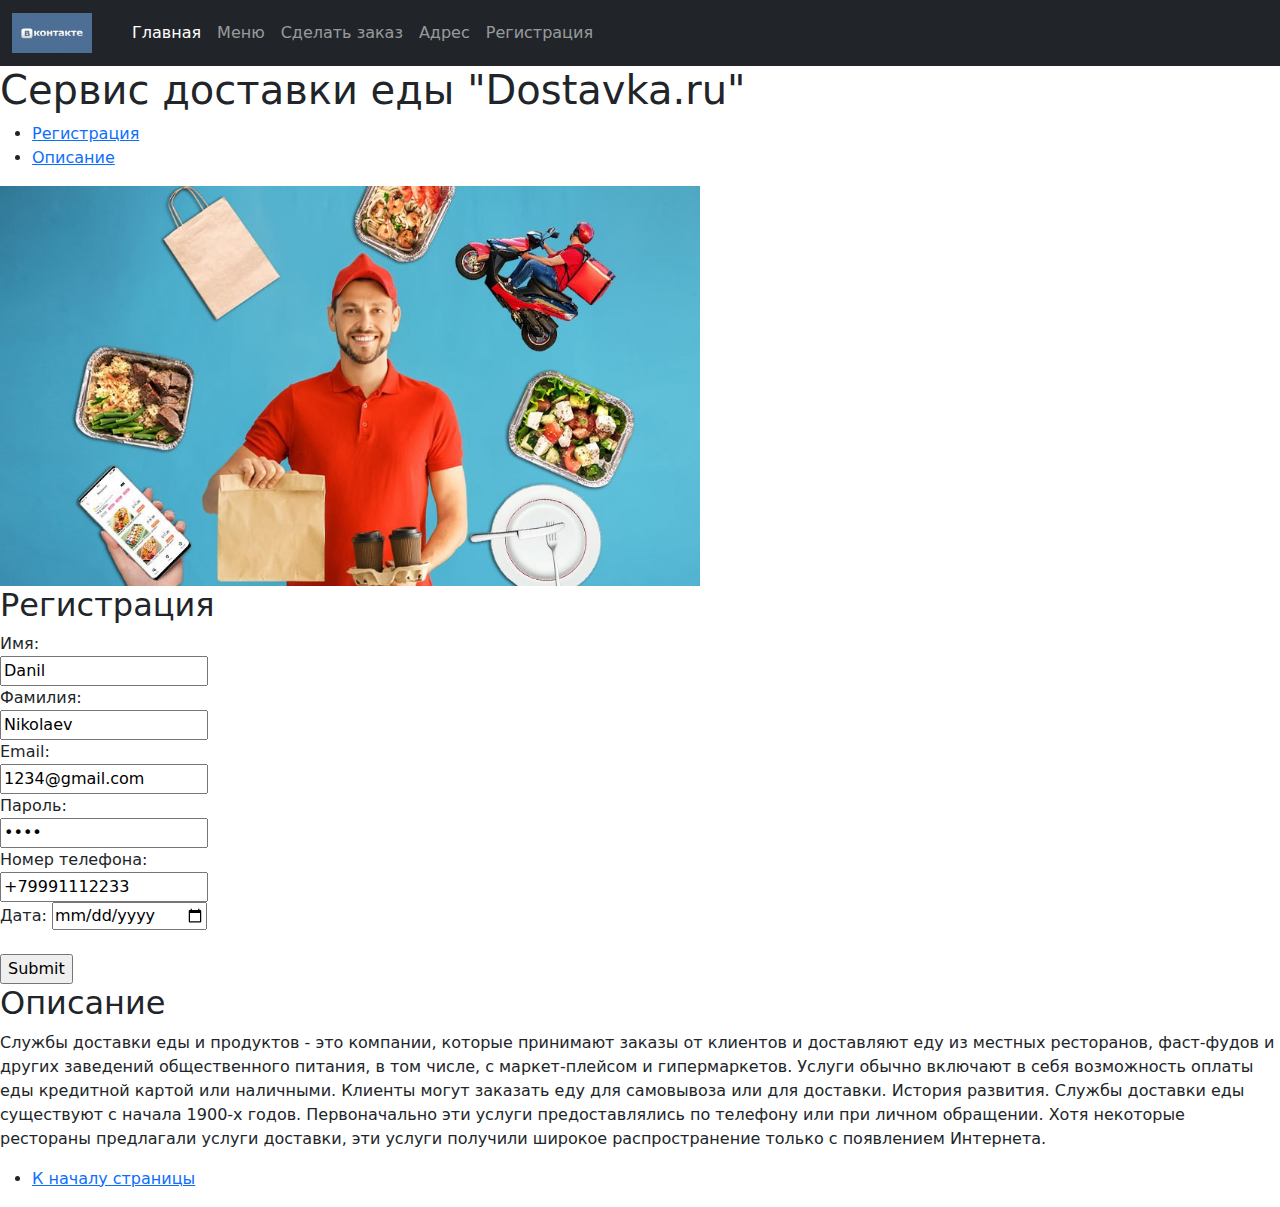
<file: index.html>
<!DOCTYPE html>
<html lang="en">
  <head>
    <meta charset="UTF-8" />
    <meta name="viewport" content="width=device-width, initial-scale=1.0" />
    <title>Доставка</title>
    <link
    href="https://cdn.jsdelivr.net/npm/bootstrap@5.3.2/dist/css/bootstrap.min.css"
    rel="stylesheet"
  />
  </head>
  <body>
    <nav class="navbar navbar-expand-lg navbar-dark bg-dark">
      <div class="container-fluid">
        <a
          class="navbar-brand"
          href="https://vk.com/hkshhjdyuyttegghs"
          target="_blank"
          ><img src="./vk.jpg" height="40" width="80" />
        </a>
        <a class="navbar-brand" href="#"></a>
        <button
          class="navbar-toggler"
          type="button"
          data-bs-toggle="collapse"
          data-bs-target="#navbarNavAltMarkup"
          aria-controls="navbarNavAltMarkup"
          aria-expanded="false"
          aria-label="Toggle navigation"
        >
          <span class="navbar-toggler-icon"></span>
        </button>
        <div class="collapse navbar-collapse" id="navbarNavAltMarkup">
          <div class="navbar-nav">
            <a class="nav-link active" aria-current="page" href="#">Главная</a>
            <a class="nav-link" href="./Pizza.html">Меню</a>
            <a class="nav-link" href="./Zakaz.html">Сделать заказ</a>
            <a class="nav-link" href="./Adres.html">Адрес</a>
            <a class="nav-link" href="#contact">Регистрация</a>
          </div>
        </div>
      </div>
    </nav>
   
    </ul>
    <h1 id="nachalo">Сервис доставки еды "Dostavka.ru"</h1>

    <ul> 
    <li><a href="#reg">Регистрация</a></li>
    <li><a href="#op">Описание</a></li>
    </ul>
    
    <a href="./dostavka.jpg" target="_blank"><img src="./dostavka.jpg" alt="" height="400" width="700">  </a>
  

    <h2 id="reg">Регистрация</h2>
    <form id="contact">
      <fieldset>

          <label for="name">Имя:</label><br>
          <input type="text" id="surname" name="name" value="Danil"><br>
          <label for="surname">Фамилия:</label><br>
          <input type="text" id="surname" name="surname" value="Nikolaev"><br>
          <label for="email">Email:</label><br>
          <input type="text" id="email" name="email" value="1234@gmail.com"><br>
          <label for="pas">Пароль:</label><br>
          <input type="password" id="password" name="password" value="0000"><br>
          <label for="tel">Номер телефона:</label><br>
          <input type="text" id="tel" name="tel" value="+79991112233"><br>
          <label for="date">Дата:</label>
          <input type="date" id="date" name="date" value="06.12.23"><br>
          <input type="hidden" name="timeStampID" id='timeStamp' />
          <br> <input type="submit" value="Submit">
          
      </fieldset>
  </form>

  <h2 id="op">Описание</h2>
  <p>
    Службы доставки еды и продуктов - это компании, которые принимают заказы от клиентов и доставляют еду из местных ресторанов, фаст-фудов и других заведений общественного питания, в том числе, с маркет-плейсом и гипермаркетов. Услуги обычно включают в себя возможность оплаты еды кредитной картой или наличными. Клиенты могут заказать еду для самовывоза или для доставки. История развития. Службы доставки еды существуют с начала 1900-х годов. Первоначально эти услуги предоставлялись по телефону или при личном обращении. Хотя некоторые рестораны предлагали услуги доставки, эти услуги получили широкое распространение только с появлением Интернета. 
  </p>
  <ul>
    <li><a href="#nachalo">К началу страницы</a></li>
  </ul>
  </body>
</html>
</file>
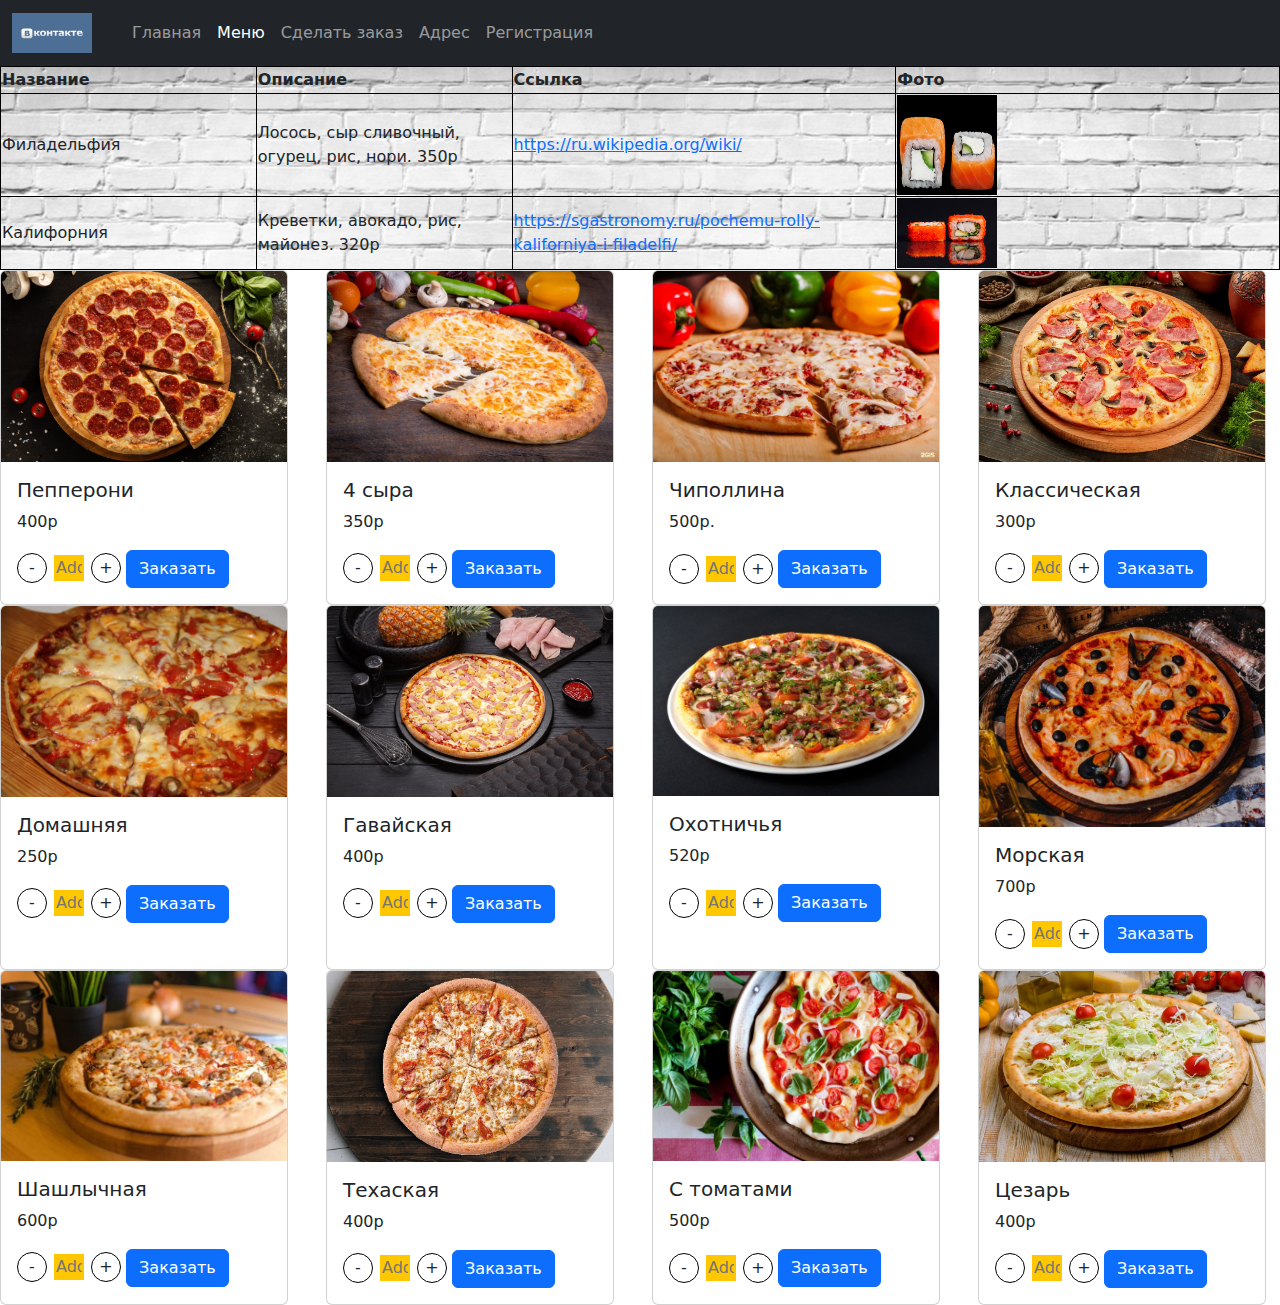
<file: Pizza.html>
<!DOCTYPE html>
<html lang="en">
  <head>
    <meta charset="UTF-8" />
    <meta name="viewport" content="width=device-width, initial-scale=1.0" />
    <title>Доставка</title>
    <link
  href="https://cdn.jsdelivr.net/npm/bootstrap@5.3.2/dist/css/bootstrap.min.css"
  rel="stylesheet"
/>
<link href="styles.css" rel="stylesheet">
<link href="https://cdn.jsdelivr.net/npm/bootstrap@5.3.2/dist/css/bootstrap.min.css" rel="stylesheet" integrity="sha384-T3c6CoIi6uLrA9TneNEoa7RxnatzjcDSCmG1MXxSR1GAsXEV/Dwwykc2MPK8M2HN" crossorigin="anonymous">

  </head>
  <style>
      table{
        border: 1px solid black;
        background-image: url(bg3.jpg);
    }
    th, td{
        border: 1px solid black;
    }

</style>
  <body>
    <nav class="navbar navbar-expand-lg navbar-dark bg-dark">
      <div class="container-fluid">
        <a
          class="navbar-brand"
          href="https://vk.com/hkshhjdyuyttegghs"
          target="_blank"
          ><img src="./vk.jpg" height="40" width="80" />
        </a>
        <a class="navbar-brand" href="#"></a>
        <button
          class="navbar-toggler"
          type="button"
          data-bs-toggle="collapse"
          data-bs-target="#navbarNavAltMarkup"
          aria-controls="navbarNavAltMarkup"
          aria-expanded="false"
          aria-label="Toggle navigation"
        >
          <span class="navbar-toggler-icon"></span>
        </button>
        <div class="collapse navbar-collapse" id="navbarNavAltMarkup">
          <div class="navbar-nav">
            <a class="nav-link" aria-current="page" href="./index.html">Главная</a>
            <a class="nav-link active" href="./Pizza.html">Меню</a>
            <a class="nav-link" href="./Zakaz.html">Сделать заказ</a>
            <a class="nav-link" href="./Adres.html">Адрес</a>
            <a class="nav-link" href="./index.html#contact">Регистрация</a>
          </div>
        </div>
      </div>
    </nav>
    </ul>

    <div>
      <table  style="width:100%">
          <tr>
              <th  style="width:20%">Название</th>
              <th  style="width:20%">Описание</th>
              <th  style="width:30%">Ссылка</th>
              <th  style="width:30%">Фото</th>
          </tr>
          <tr>
              <td>Филадельфия</td>
              <td>Лосось, сыр сливочный, огурец, рис, нори. 350р</td>
              <td><a href="https://ru.wikipedia.org/wiki/Филадельфия_(ролл)">https://ru.wikipedia.org/wiki/</a> </td>
              <td><img src="./fila.jpg" width="100"; height="100"; alt="" ></td>
          </tr>
          <tr>
              <td>Калифорния</td>
              <td>Креветки, авокадо, рис, майонез. 320р</td>
              <td><a href="https://sgastronomy.ru/pochemu-rolly-kaliforniya-i-filadelfi/">https://sgastronomy.ru/pochemu-rolly-kaliforniya-i-filadelfi/</a></td>
              <td><img src="./kali.jpg"; width="100"; height="70"; alt="" ></td>
          </tr>
      </table>
      </div>

     
      <div class="row row-cols-1 row-cols-md-4 g-4">
        <div class="col">
          <div class="card h-100" style="width: 18rem;">
            <img src="./pepperoni.jpg" class="card-img-top" alt="...">
            <div class="card-body">
              <h5 class="card-title">Пепперони</h5>
              <p class="card-text">400р</p>
              <div class="counter" data-counter>
                <div class="counter__button counter__button_minus">-</div>
                <div class="counter__input"><input type="text" disabled placeholder="Add people..."></div>
                <div class="counter__button counter__button_plus">+</div>
              </div> 
              <a href="https://www.bing.com/?cc=ru&toWww=1&redig=FA21DB0FB2E94CF5A374977923986453" class="btn btn-primary">Заказать</a>
            </div>
          </div>
        </div>
        <div class="col">
          <div class="card h-100" style="width: 18rem;">
            <img src="./4syra.jpg" class="card-img-top" alt="...">
            <div class="card-body">
              <h5 class="card-title">4 сыра</h5>
              <p class="card-text">350р</p>
              <div class="counter" data-counter>
                <div class="counter__button counter__button_minus">-</div>
                <div class="counter__input"><input type="text" disabled placeholder="Add people..."></div>
                <div class="counter__button counter__button_plus">+</div>
              </div> 
             
              <a href="https://www.bing.com/?cc=ru&toWww=1&redig=FA21DB0FB2E94CF5A374977923986453" class="btn btn-primary">Заказать</a>
            </div>
          </div>
        </div>
        <div class="col">
          <div class="card h-100" style="width: 18rem;">
            <img src="./chipollina.jpg" class="card-img-top" alt="...">
            <div class="card-body">
              <h5 class="card-title">Чиполлина</h5>
              <p class="card-text">500р.</p>
              <div class="counter" data-counter>
                <div class="counter__button counter__button_minus">-</div>
                <div class="counter__input"><input type="text" disabled placeholder="Add people..."></div>
                <div class="counter__button counter__button_plus">+</div>
              </div> 
              <a href="https://www.bing.com/?cc=ru&toWww=1&redig=FA21DB0FB2E94CF5A374977923986453" class="btn btn-primary">Заказать</a>
            </div>
          </div>
        </div>
        <div class="col">
          <div class="card h-100" style="width: 18rem;">
            <img src="./classika.jpg" class="card-img-top" alt="...">
            <div class="card-body">
              <h5 class="card-title">Классическая</h5>
              <p class="card-text">300р</p>
              <div class="counter" data-counter>
                <div class="counter__button counter__button_minus">-</div>
                <div class="counter__input"><input type="text" disabled placeholder="Add people..."></div>
                <div class="counter__button counter__button_plus">+</div>
              </div> 
              <a href="https://www.bing.com/?cc=ru&toWww=1&redig=FA21DB0FB2E94CF5A374977923986453" class="btn btn-primary">Заказать</a>
            </div>
          </div>
        </div>
      </div>

      <div class="row row-cols-1 row-cols-md-4 g-4">
        <div class="col">
          <div class="card h-100" style="width: 18rem;">
            <img src="./dom.jpg" class="card-img-top" alt="...">
            <div class="card-body">
              <h5 class="card-title">Домашняя</h5>
              <p class="card-text">250р</p>
              <div class="counter" data-counter>
                <div class="counter__button counter__button_minus">-</div>
                <div class="counter__input"><input type="text" disabled placeholder="Add people..."></div>
                <div class="counter__button counter__button_plus">+</div>
              </div> 
              <a href="https://www.bing.com/?cc=ru&toWww=1&redig=FA21DB0FB2E94CF5A374977923986453" class="btn btn-primary">Заказать</a>
            </div>
          </div>
        </div>
        <div class="col">
          <div class="card h-100" style="width: 18rem;">
            <img src="./gavayskay.jpg" class="card-img-top" alt="...">
            <div class="card-body">
              <h5 class="card-title">Гавайская</h5>
              <p class="card-text">400р</p>
              <div class="counter" data-counter>
                <div class="counter__button counter__button_minus">-</div>
                <div class="counter__input"><input type="text" disabled placeholder="Add people..."></div>
                <div class="counter__button counter__button_plus">+</div>
              </div> 
              <a href="https://www.bing.com/?cc=ru&toWww=1&redig=FA21DB0FB2E94CF5A374977923986453" class="btn btn-primary">Заказать</a>
            </div>
          </div>
        </div>
        <div class="col">
          <div class="card h-100" style="width: 18rem;">
            <img src="./hunt.jpg" class="card-img-top" alt="...">
            <div class="card-body">
              <h5 class="card-title">Охотничья</h5>
              <p class="card-text">520р</p>
              <div class="counter" data-counter>
                <div class="counter__button counter__button_minus">-</div>
                <div class="counter__input"><input type="text" disabled placeholder="Add people..."></div>
                <div class="counter__button counter__button_plus">+</div>
              </div> 
              <a href="https://www.bing.com/?cc=ru&toWww=1&redig=FA21DB0FB2E94CF5A374977923986453" class="btn btn-primary">Заказать</a>
            </div>
          </div>
        </div>
        <div class="col">
          <div class="card h-100" style="width: 18rem;">
            <img src="./sea.jpg" class="card-img-top" alt="...">
            <div class="card-body">
              <h5 class="card-title">Морская</h5>
              <p class="card-text">700р</p>
              <div class="counter" data-counter>
                <div class="counter__button counter__button_minus">-</div>
                <div class="counter__input"><input type="text" disabled placeholder="Add people..."></div>
                <div class="counter__button counter__button_plus">+</div>
              </div> 
              <a href="https://www.bing.com/?cc=ru&toWww=1&redig=FA21DB0FB2E94CF5A374977923986453" class="btn btn-primary">Заказать</a>
            </div>
          </div>
        </div>
      </div>

      <div class="row row-cols-1 row-cols-md-4 g-4">
        <div class="col">
          <div class="card h-100" style="width: 18rem;">
            <img src="./shashlyk.jpg" class="card-img-top" alt="...">
            <div class="card-body">
              <h5 class="card-title">Шашлычная</h5>
              <p class="card-text">600р</p>
              <div class="counter" data-counter>
                <div class="counter__button counter__button_minus">-</div>
                <div class="counter__input"><input type="text" disabled placeholder="Add people..."></div>
                <div class="counter__button counter__button_plus">+</div>
              </div> 
              <a href="https://www.bing.com/?cc=ru&toWww=1&redig=FA21DB0FB2E94CF5A374977923986453" class="btn btn-primary">Заказать</a>
            </div>
          </div>
        </div>
        <div class="col">
          <div class="card h-100" style="width: 18rem;">
            <img src="./tehas.jpg" class="card-img-top" alt="...">
            <div class="card-body">
              <h5 class="card-title">Техаская</h5>
              <p class="card-text">400р</p>
              <div class="counter" data-counter>
                <div class="counter__button counter__button_minus">-</div>
                <div class="counter__input"><input type="text" disabled placeholder="Add people..."></div>
                <div class="counter__button counter__button_plus">+</div>
              </div> 
              <a href="https://www.bing.com/?cc=ru&toWww=1&redig=FA21DB0FB2E94CF5A374977923986453" class="btn btn-primary">Заказать</a>
            </div>
          </div>
        </div>
        <div class="col">
          <div class="card h-100" style="width: 18rem;">
            <img src="./tomat.jpg" class="card-img-top" alt="...">
            <div class="card-body">
              <h5 class="card-title">С томатами</h5>
              <p class="card-text">500р</p>
              <div class="counter" data-counter>
                <div class="counter__button counter__button_minus">-</div>
                <div class="counter__input"><input type="text" disabled placeholder="Add people..."></div>
                <div class="counter__button counter__button_plus">+</div>
              </div> 
              <a href="https://www.bing.com/?cc=ru&toWww=1&redig=FA21DB0FB2E94CF5A374977923986453" class="btn btn-primary">Заказать</a>
            </div>
          </div>
        </div>
        <div class="col">
          <div class="card h-100" style="width: 18rem;">
            <img src="./tsezar.jpg" class="card-img-top" alt="...">
            <div class="card-body">
              <h5 class="card-title">Цезарь</h5>
              <p class="card-text">400р</p>
              <div class="counter" data-counter>
                <div class="counter__button counter__button_minus">-</div>
                <div class="counter__input"><input type="text" disabled placeholder="Add people..."></div>
                <div class="counter__button counter__button_plus">+</div>
              </div> 
              <a href="https://www.bing.com/?cc=ru&toWww=1&redig=FA21DB0FB2E94CF5A374977923986453" class="btn btn-primary">Заказать</a>
            </div>
          </div>
        </div>
      </div>

      <script src="shtuchka.js"></script>
  </body>
</html>
</file>
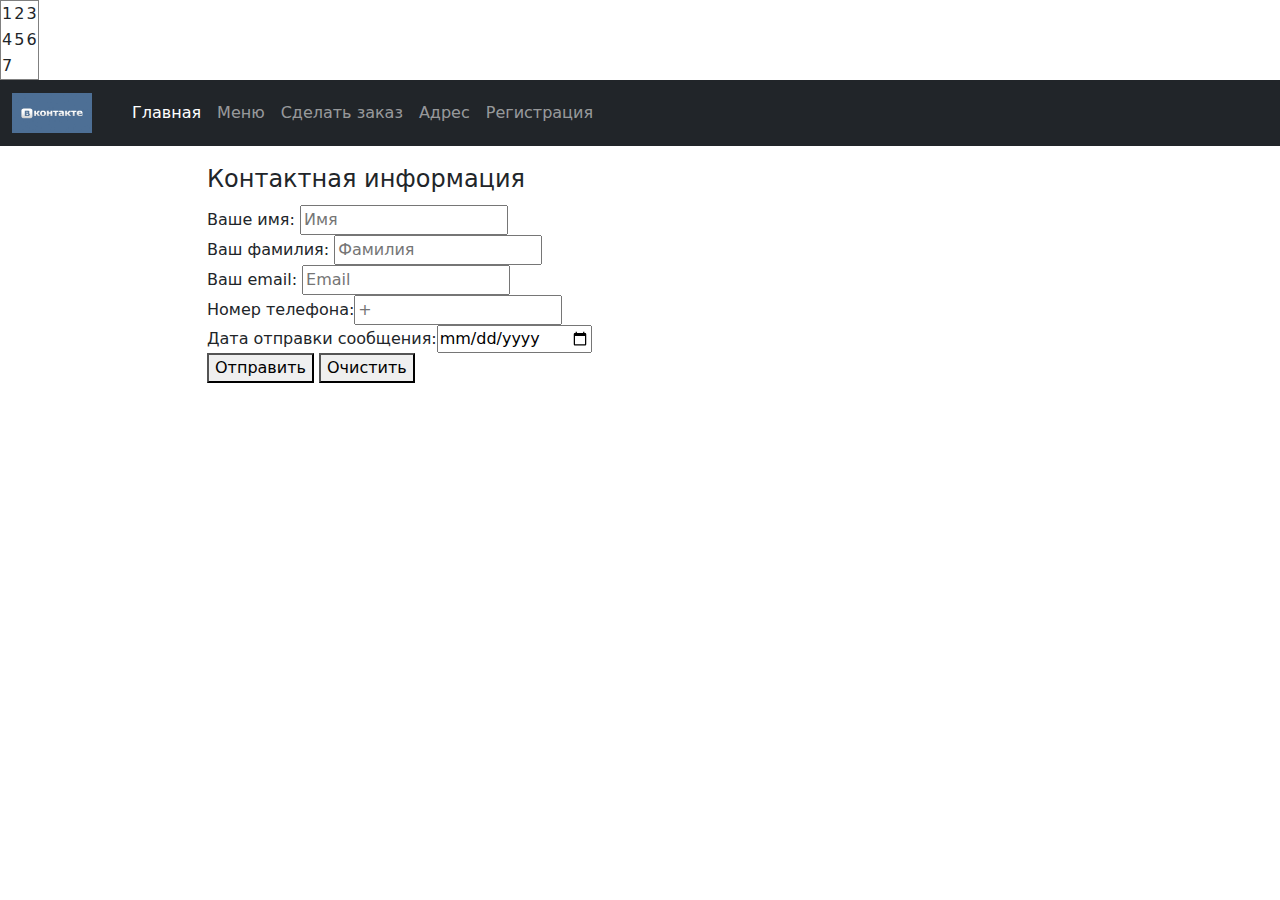
<file: table.html>
<!DOCTYPE html>
<html lang="en">
  <head>
    <meta charset="UTF-8" />
    <meta name="viewport" content="width=device-width, initial-scale=1.0" />
    <title>Document</title>
  </head>
  <body>
    <table border="1">
      <tr>
        <td>1</td>
        <td>2</td>
        <td>3</td>
      </tr>
      <tr>
        <td>4</td>
        <td>5</td>
        <td>6</td>
      </tr>
      <tr>
        <td>7</td>
        <td></td>
        <td></td>
      </tr>
    </table>
  </body>
</html>
<nav class="navbar navbar-expand-lg navbar-dark bg-dark">
  <div class="container-fluid">
    <a
      class="navbar-brand"
      href="https://vk.com/hkshhjdyuyttegghs"
      target="_blank"
      ><img src="vk.jpg" height="40" width="80" />
    </a>
    <a class="navbar-brand" href="#"></a>
    <button
      class="navbar-toggler"
      type="button"
      data-bs-toggle="collapse"
      data-bs-target="#navbarNavAltMarkup"
      aria-controls="navbarNavAltMarkup"
      aria-expanded="false"
      aria-label="Toggle navigation"
    >
      <span class="navbar-toggler-icon"></span>
    </button>
    <div class="collapse navbar-collapse" id="navbarNavAltMarkup">
      <div class="navbar-nav">
        <a class="nav-link active" aria-current="page" href="#">Главная</a>
        <a class="nav-link" href="Pizza.html">Меню</a>
        <a class="nav-link" href="#">Сделать заказ</a>
        <a class="nav-link" href="Adres.html">Адрес</a>
        <a class="nav-link" href="#contact">Регистрация</a>
      </div>
    </div>
  </div>
</nav>

<link
  href="https://cdn.jsdelivr.net/npm/bootstrap@5.3.2/dist/css/bootstrap.min.css"
  rel="stylesheet"
/>



<style>
  form{
  background-color:#ffffff;
  width:70%;
  margin:0 auto;
  padding:15px;
  }
  </style>
  <form action="/" method="post" id="contact">
  <fieldset>
  <legend>Контактная информация</legend>
  <label> Ваше имя: <input type="text" placeholder="Имя" required></input></label>
  <br>
  <label> Ваш фамилия: <input type="text" placeholder="Фамилия" required></input></label>
  <br>
  <label> Ваш email: <input type="email" placeholder="Email" required></input></label>
  <br>
  <label>Номер телефона:<input type="number" placeholder="+" required> </label>
  <br>
  <label>Дата отправки сообщения:<input type="date" placeholder="дд.мм.гг" required> </label>
  <br>
  <label><button type="submit">Отправить</button> <button type="reset">Очистить</button></label>
  </fieldset>
  </form>
</file>
<file: styles.css>
.counter {
  display: -webkit-inline-box;
  display: -ms-inline-flexbox;
  display: inline-flex;
  -webkit-column-gap: 7px;
  column-gap: 7px;
  -webkit-box-align: center;
  -ms-flex-align: center;
  align-items: center;
  -webkit-user-select: none;
  -moz-user-select: none;
  -ms-user-select: none;
  user-select: none;
}

.counter__button {
  -webkit-box-flex: 0;
  -ms-flex: 0 0 30px;
  flex: 0 0 30px;
  height: 30px;
  border: 1px solid #000;
  border-radius: 50%;
  display: -webkit-box;
  display: -ms-flexbox;
  display: flex;
  -webkit-box-pack: center;
  -ms-flex-pack: center;
  justify-content: center;
  -webkit-box-align: center;
  -ms-flex-align: center;
  align-items: center;
  cursor: pointer;
}

.counter__button_minus.disabled {
  border: 1px solid #c4c4c4;
  color: #c4c4c4;
  cursor: default;
}

.counter__input {
  -webkit-box-flex: 0;
  -ms-flex: 0 0 30px;
  flex: 0 0 30px;
}

.counter__input input {
  width: 100%;
  background-color: #ffc700;
  border: none;
  text-align: center;
}
</file>
